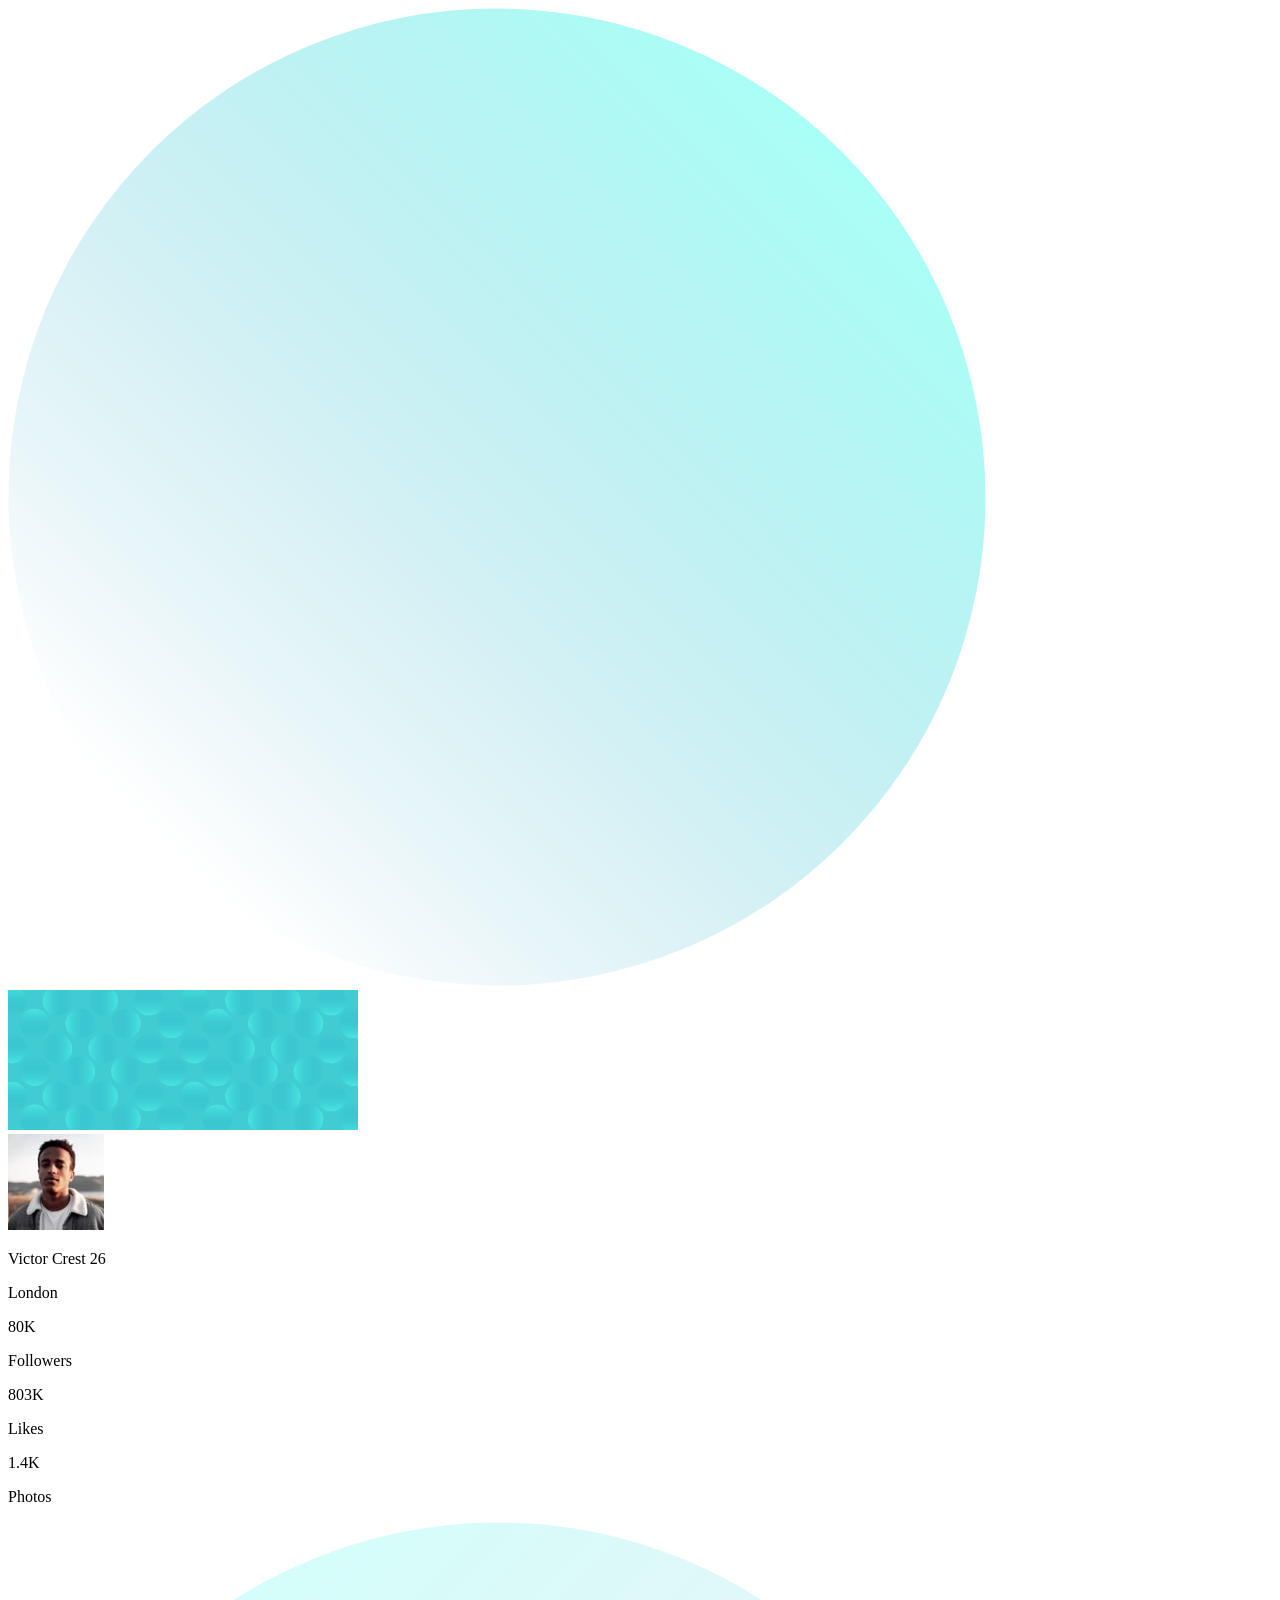
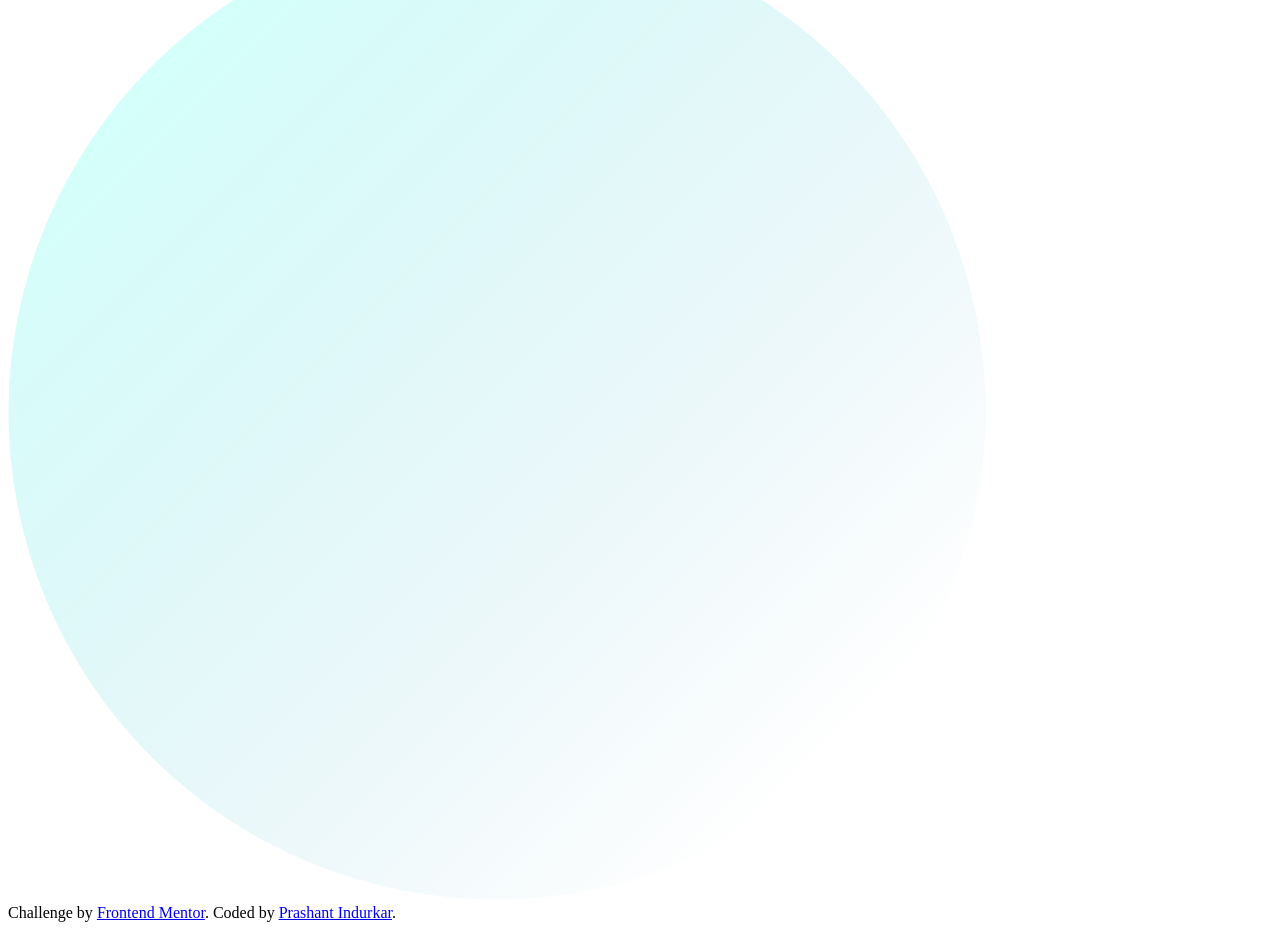
<file: index.html>
<!DOCTYPE html>
<html lang="en">
<head>
  <meta charset="UTF-8">
  <meta name="viewport" content="width=device-width, initial-scale=1.0"> <!-- displays site properly based on user's device -->

  <link rel="icon" type="image/png" sizes="32x32" href="./images/favicon-32x32.png">
  
  <title>Frontend Mentor | Profile card component</title>

  <!-- Feel free to remove these styles or customise in your own stylesheet 👍 -->
  <style>
    .attribution { font-size: 11px; text-align: center; }
    .attribution a { color: hsl(228, 45%, 44%); }
  </style>
</head>
<body>
  <div class="content">
    <img src="./images/bg-pattern-top.svg" alt="" class="img-top">
    <div class="card">
      <div class="card-header">
        <img src="./images/bg-pattern-card.svg" alt="Image of banner" class="card-img">
        <div class="card-content-img">
          <img src="./images/image-victor.jpg" alt="profile image" class="card-img-profile">
        </div>
      </div>
      <div class="card-body">
        <div class="card-info">
          <p class="card-name">Victor Crest <span class="card-age">26</span></p>
          <p class="card-live">London</p>
        </div>
        <div class="card-follow">
          <div class="card-info-follow">
            <p class="card-numbers">80K</p>
            <p class="card-text">Followers</p>
          </div>
          <div class="card-info-follow">
            <p class="card-numbers">803K</p>
            <p class="card-text">Likes</p>
          </div>
          <div class="card-info-follow">
            <p class="card-numbers">1.4K</p>
            <p class="card-text">Photos</p>
          </div>
        </div>
      </div>
    </div>
    <img class="img-bottom" src="./images/bg-pattern-bottom.svg" alt="Image bottom" />
  </div>
  <div class="attribution"></div>
    Challenge by <a href="https://www.frontendmentor.io?ref=challenge" target="_blank">Frontend Mentor</a>. 
    Coded by <a href="#">Prashant Indurkar</a>.
  </div>
</body>
</html>
</file>
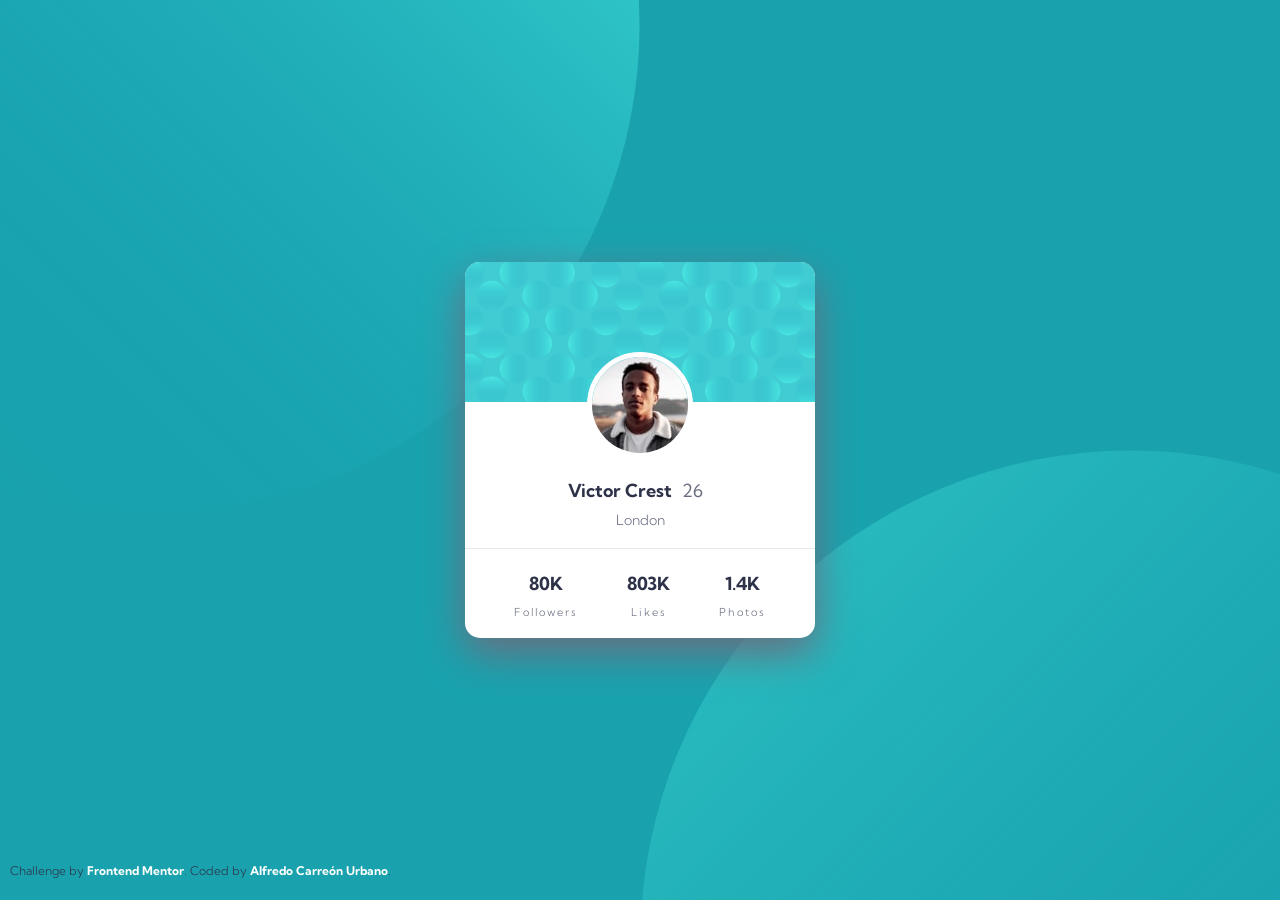
<file: Solution Profile-card-component-main-master/index.html>
<!DOCTYPE html>
<html lang="en">
<head>
  <meta charset="UTF-8">
  <meta name="viewport" content="width=device-width, initial-scale=1.0"> <!-- displays site properly based on user's device -->
  <link rel="icon" type="image/png" sizes="32x32" href="./images/favicon-32x32.png">
  <link rel="stylesheet" href="./css/main.css">
  <link rel="stylesheet" href="./css/normalize.css">
  <title>Frontend Mentor | Profile card component</title>
</head>
<body>
  <div class="content">
    <img class="img-top" src="./images/bg-pattern-top.svg" alt="Image top" />
    <div class="card">
      <div class="card__header">
        <img class="card__img" src="./images/bg-pattern-card.svg" alt="Image of banner" />
        <div class="card__content-img">
          <img class="card__img-profile" src="./images/image-victor.jpg" alt="Image of profile" />
        </div>
      </div>
      <div class="card__body">
        <div class="card__info">
          <p class="card__name">Victor Crest<span class="card__age">26</span></p>
          <p class="card__live">London</p>
        </div>
        <div class="card__follow">
          <div class="card__info-follow">
            <p class="card__numbers">80K</p>
            <p class="card__text">Followers</p>
          </div>
          <div class="card__info-follow">
            <p class="card__numbers">803K</p>
            <p class="card__text">Likes</p>
          </div>   
          <div class="card__info-follow">
            <p class="card__numbers">1.4K</p>
            <p class="card__text">Photos</p>
          </div>
        </div>
      </div>
    </div>
    <img class="img-bottom" src="./images/bg-pattern-bottom.svg" alt="Image bottom" />
  </div>
  <div class="attribution">
    <p class="">Challenge by <a href="https://www.frontendmentor.io?ref=challenge" target="_blank">Frontend Mentor</a>. 
    Coded by <a href="https://www.linkedin.com/in/alfredo-cu/">Alfredo Carreón Urbano</a>.</p>
  </div>
</body>
</html>
</file>
<file: Solution Profile-card-component-main-master/css/main.css>
@import url('https://fonts.googleapis.com/css2?family=Kumbh+Sans:wght@300;400;700&display=swap');

/** Body */

body {
    font-size:  18px;
    background-color: hsl(185, 75%, 39%);
    font-family: 'Kumbh Sans', Arial, Helvetica, sans-serif;
}

/** Content */

.content {
    width: 100vw;
    height: 100vh;
    display: flex;
    align-items: center;
    justify-content: center;
}

.img-top {
    right: 50%;
    bottom: 43%;
    position: fixed;
    transition: 0.5s cubic-bezier(0.075, 0.82, 0.165, 0.6);
}

.img-top:hover {
    filter: blur(30px);
}

.img-bottom {
    top: 50%;
    left: 50%;
    position: fixed;
    transition: 0.5s cubic-bezier(0.075, 0.82, 0.165, 0.6);
}

.img-bottom:hover {
    filter: blur(30px);
}

/** Card */

.card {
    width: 350px;
    height: 376px;
    z-index: 1000;
    position: relative;
    border-radius: 15px;
    background-color: #ffffff;
    box-shadow: 0px 15px 40px 1px hsl(227, 10%, 46%);
}

.card__heard {
    height: auto;
}

.card__img {
    margin: auto;
    border-radius: 15px 15px 0px 0px;
}

.card__content-img {
    bottom: 55px;
    display: flex;
    cursor: pointer;
    position: relative;
    transform: scale(1);
    justify-content: center;
    transition: transform 0.5s;
}

.card__content-img:hover {
    transform: scale(1.2);
}

.card__img-profile {
    border-radius: 50%;
    border: 5px solid #ffffff;
}

.card__body {
    bottom: 55px;
    position: relative;
}

.card__info {
    padding: 5px;
    display: flex;
    align-items: center;
    flex-direction: column;
}

.card__follow {
    display: flex;
    justify-content: center;
}

/** Info Card */

.card__name {
    font-weight: 700;
    color: hsl(229, 23%, 23%);
}

.card__age {
    margin: 0px 10px;
    font-weight: 400;
    color: hsl(227, 10%, 46%);
}

.card__live {
    font-size: 14px;
    font-weight: 300;
    margin: -7px 0 15px;
    color: hsl(227, 10%, 46%);
}

.card__follow {
    display: flex;
    padding-top: 25px;
    align-items: center;
    justify-content: space-evenly;
    border-top: 1px solid hsl(0, 0%, 91%);
}

.card__info-follow {
    text-align: center;
}

.card__numbers {
    margin: 0px;
    font-weight: 700;
    color: hsl(229, 23%, 23%);
}

.card__text {
    font-size: 11px;
    font-weight: 300;
    letter-spacing: 2px;
    color: hsl(227, 10%, 46%);
}

/** Attribution */

.attribution {
    bottom: 0px;
    padding: 10px;
    position: fixed;
    font-size: 12px;
    font-weight: 300;
    text-align: center;
    color: hsl(229, 23%, 23%); 
}

.attribution a { 
    color: #ffffff; 
    font-weight: 700;
    text-decoration: none;
}

.attribution a:hover {
    font-weight: 300;
}
</file>
